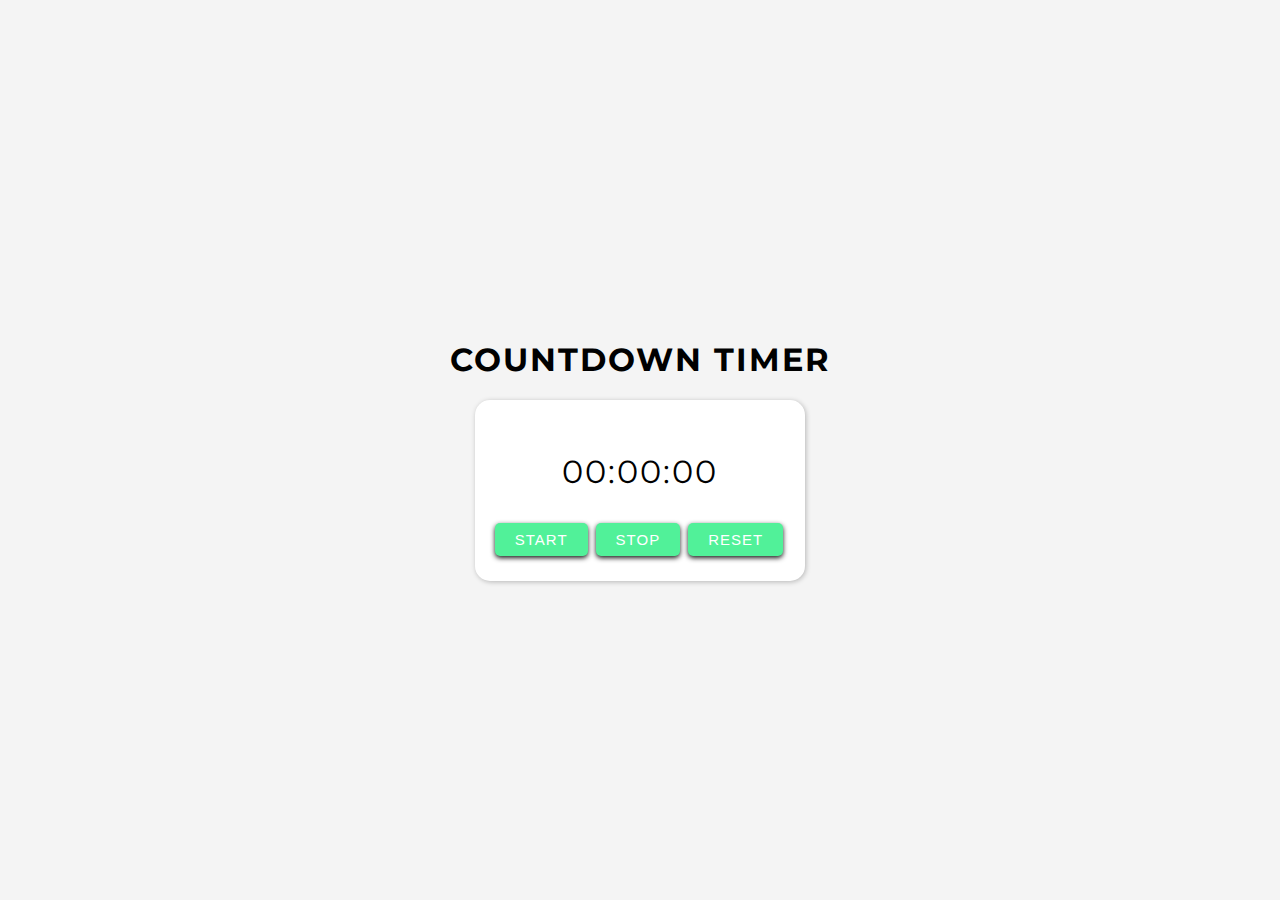
<file: Countdown/index.html>
<!DOCTYPE html>
<html>
  <head>
    <meta charset="utf-8">
    <meta name="viewport" content="width=device-width">
    <title>Countdown Timer</title>
    <link href="style.css" rel="stylesheet" type="text/css" />
  </head>
  <body>
    <div class="container">
      <h1>COUNTDOWN TIMER</h1>
      <div class="main">
        <p class="time">
          <span class="minutes">00</span>:<span class="seconds">00</span>:<span class="miliseconds">00</span>
        </p>
        <div>
          <button onclick="start()" class="start">START</button>
          <button onclick="stop()" class="stop">STOP</button>
          <button onclick="reset()" class="reset">RESET</button>
        </div>
      </div>
    </div>
    <audio id="alarm-sound" src="clock-alarm-8761.mp3"></audio>
    <script src="script.js"></script>
  </body>
</html>
</file>
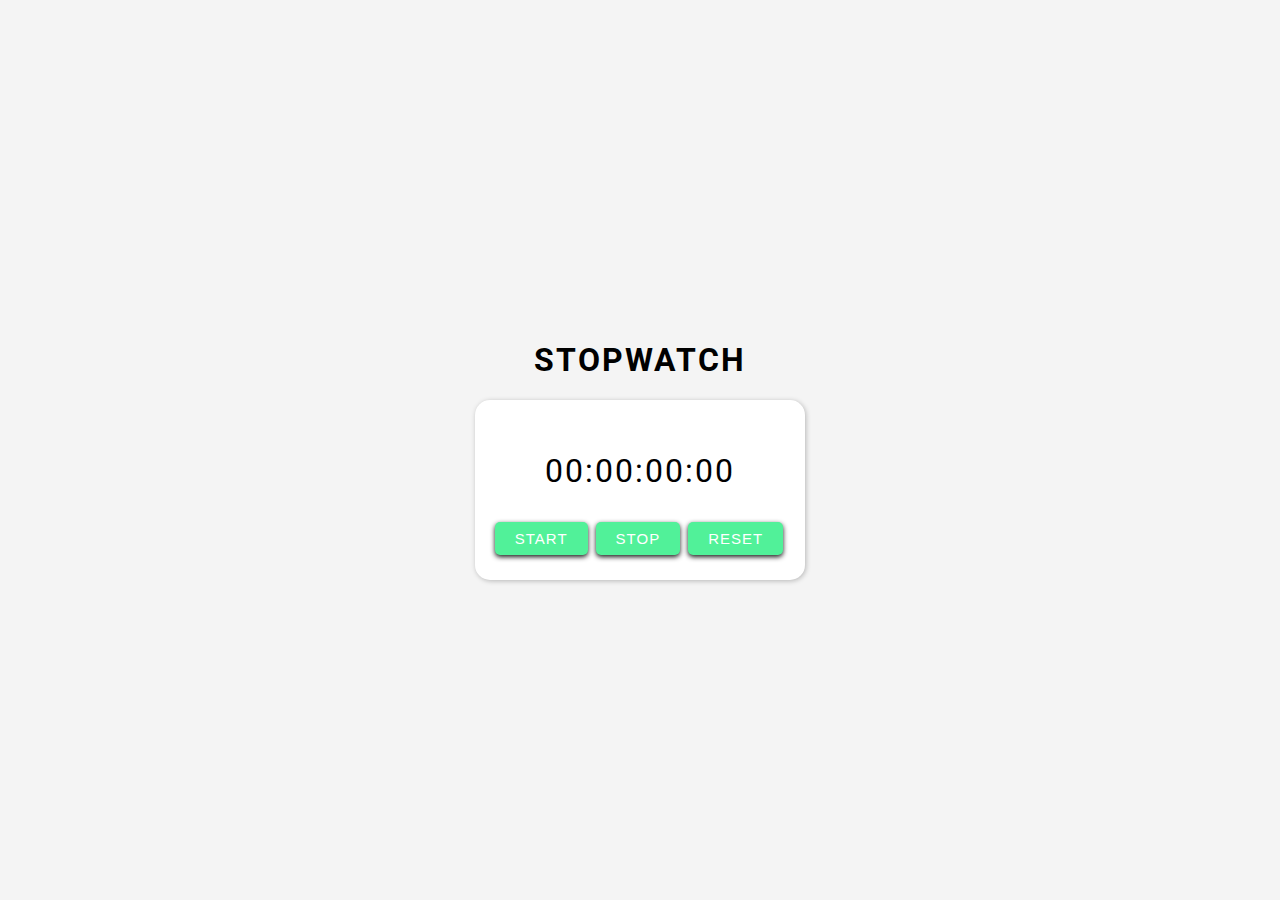
<file: stopwatch/index.html>
<!DOCTYPE html>
<html>
  <head>
    <meta charset="utf-8">
    <meta name="viewport" content="width=device-width">
    <title>repl.it</title>
    <link href="style.css" rel="stylesheet" type="text/css" />
  </head>
  <body>
		<div class="container">
			<h1>STOPWATCH</h1>
			<div class="main">
				<p class="time">
          <span class="hours">00</span>:<span class="minutes">00</span>:<span class="seconds">00</span>:<span class="miliseconds">00</span>
				</p>
				<div>
					<button onclick="start()" class="start">START</button>
					<button onclick="stop()" class="stop">STOP</button>
					<button onclick="reset()" class="reset">RESET</button>
				</div>
			</div>
		</div>
    <script src="script.js"></script>
  </body>
</html>
</file>
<file: Countdown/style.css>
@import url('https://fonts.googleapis.com/css2?family=Montserrat&display=swap');

body {
  background: #f4f4f4;
  color: black;
  text-align: center;
  letter-spacing: 2px;
  margin: 0;
  padding: 0;
  font-family: 'Montserrat', sans-serif;
}

.container {
  display: flex;
  flex-direction: column;
  justify-content: center;
  align-items: center;
  height: 100vh;
}

.main {
  display: flex;
  flex-direction: column;
  align-items: center;
  border-radius: 15px;
  box-shadow: 1px 1px 5px rgba(0,0,0,0.25);
  background-color: rgb(255, 255, 255);
  margin: 0 auto;
  padding: 20px;
  min-width: 250px;
  max-width: 500px;
  user-select: none;
}

.time {
  font-size: 2rem;
}

button {
  border: 0;
  padding: 8px 20px;
  margin: 0 2px 5px 0;
  border-radius: 5px;
  font-weight: 500;
  letter-spacing: 1px;
  font-size: 15px;
  background-color: #51f199;
  color: #fff;
  cursor: pointer;
  outline: none;
  box-shadow: 0px 2px 5px rgba(0,0,0,0.9);
}

button:active {
  transform: scale(0.98);
  box-shadow: 0px 2px 5px rgba(0,0,0,0.5);
}
</file>
<file: stopwatch/style.css>
@import url('https://fonts.googleapis.com/css2?family=Roboto:wght@700&display=swap');

body {
  background: rgb(244,244,244);
  color: black;
  text-align: center;
  letter-spacing: 2px;
  margin: 0;
  padding: 0;
  font-family: 'Roboto', sans-serif;
}

.container {
  display: flex;
  flex-direction: column;
  justify-content: center;
  align-items: center;
  height: 100vh;
}

.main {
  display: flex;
  flex-direction: column;
  align-items: center;
  border-radius: 15px;
  box-shadow: 1px 1px 5px rgba(0,0,0,0.25);
  background-color: rgb(255, 255, 255);
  margin: 0 auto;
  padding: 20px;
  min-width: 250px;
  max-width: 500px;
  user-select: none;
}

.time {
  font-size: 2rem;
}

button {
  border: 0;
  padding: 8px 20px;
  margin: 0 2px 5px 0;
  border-radius: 5px;
  font-weight: 500;
  letter-spacing: 1px;
  font-size: 15px;
  background-color: #51f199;
  color: #fff;
  cursor: pointer;
  outline: none;
  box-shadow: 0px 2px 5px rgba(0,0,0,0.9);
}

button:active {
  transform: scale(0.98);
  box-shadow: 0px 2px 5px rgba(0,0,0,0.5);
}
</file>
